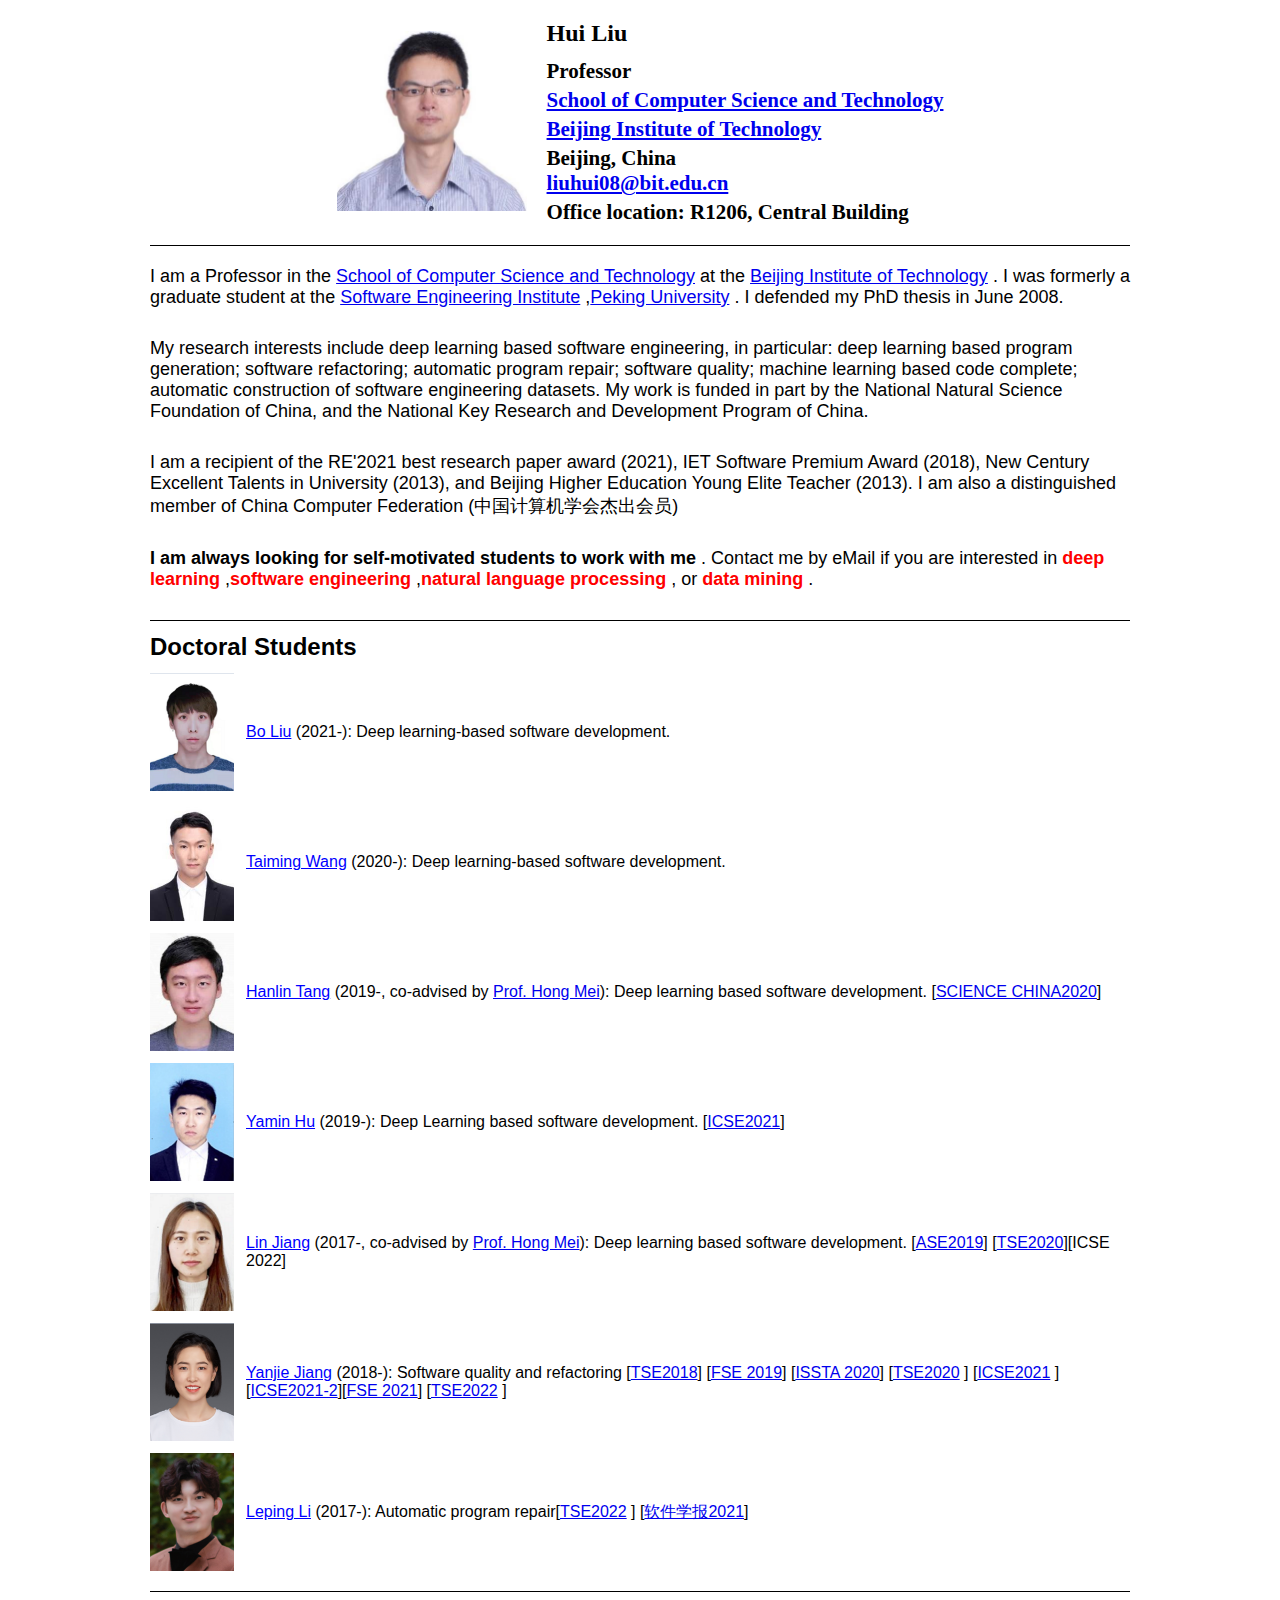
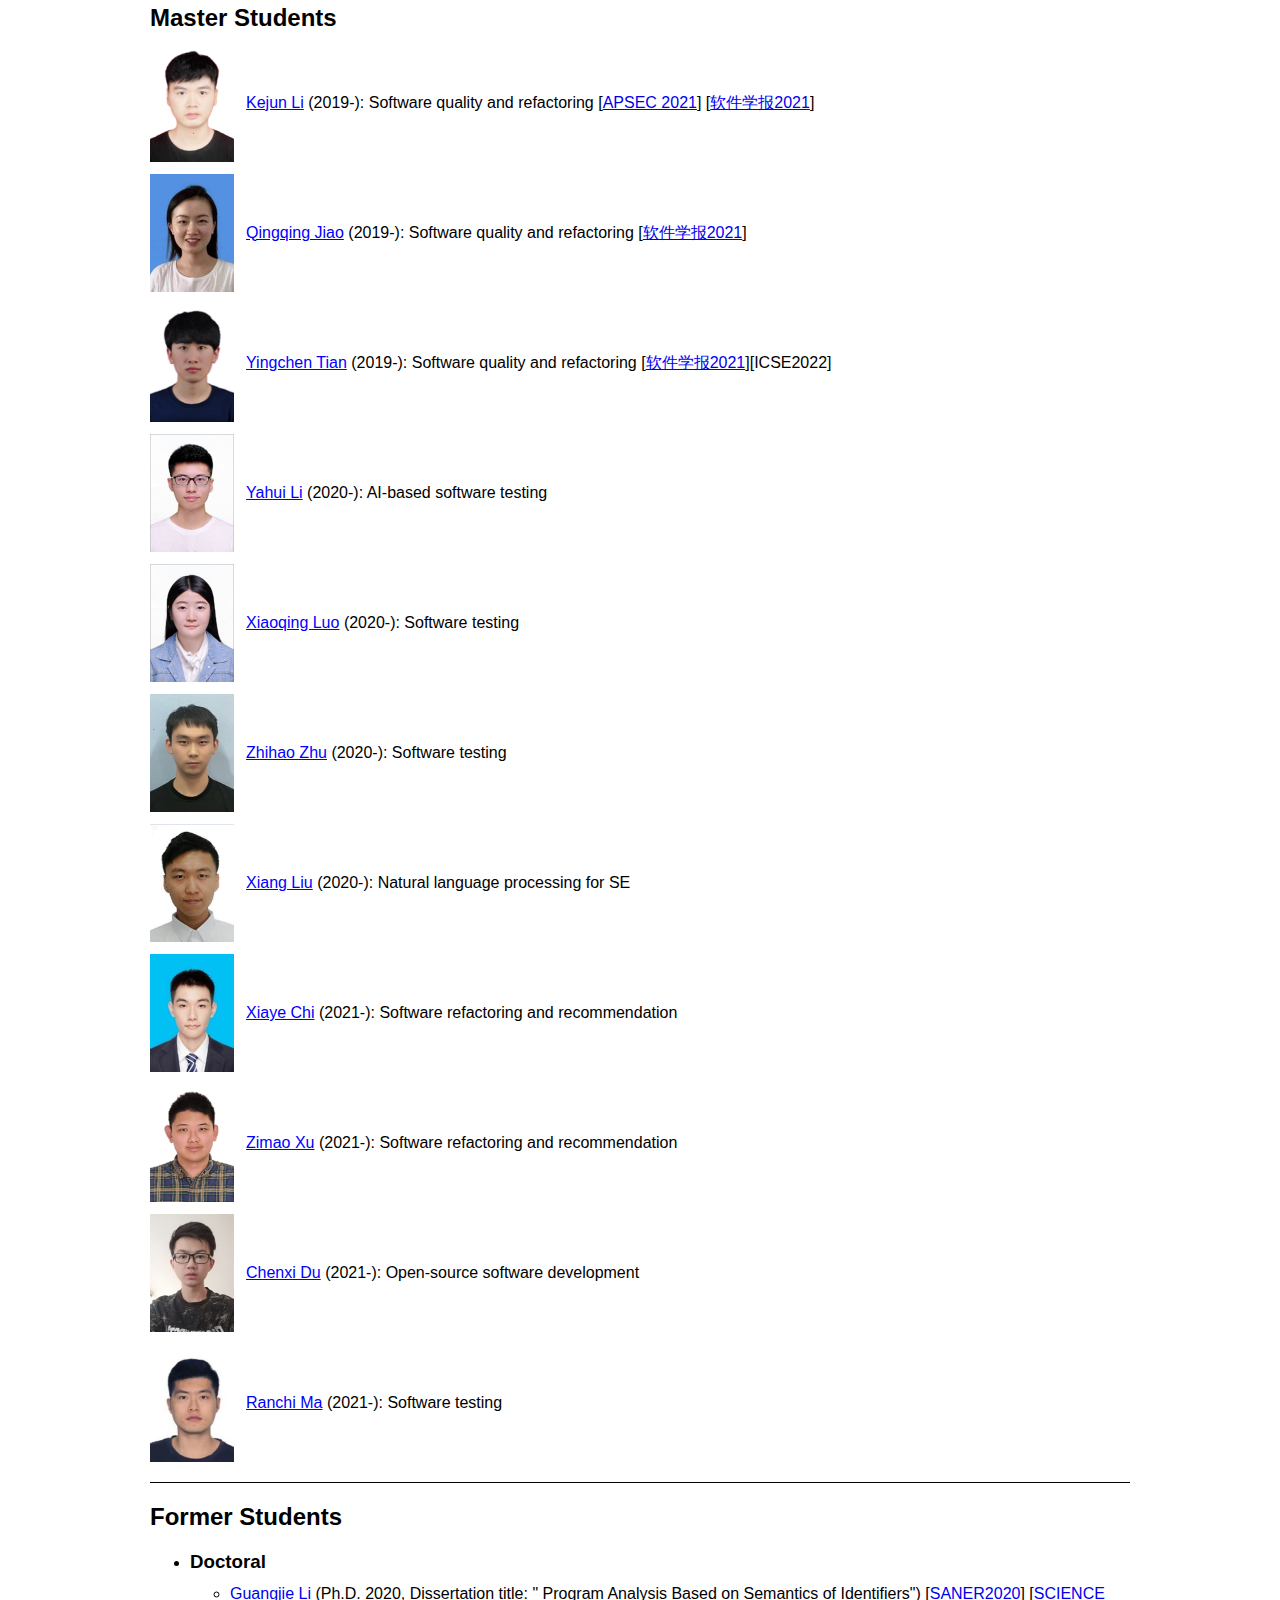
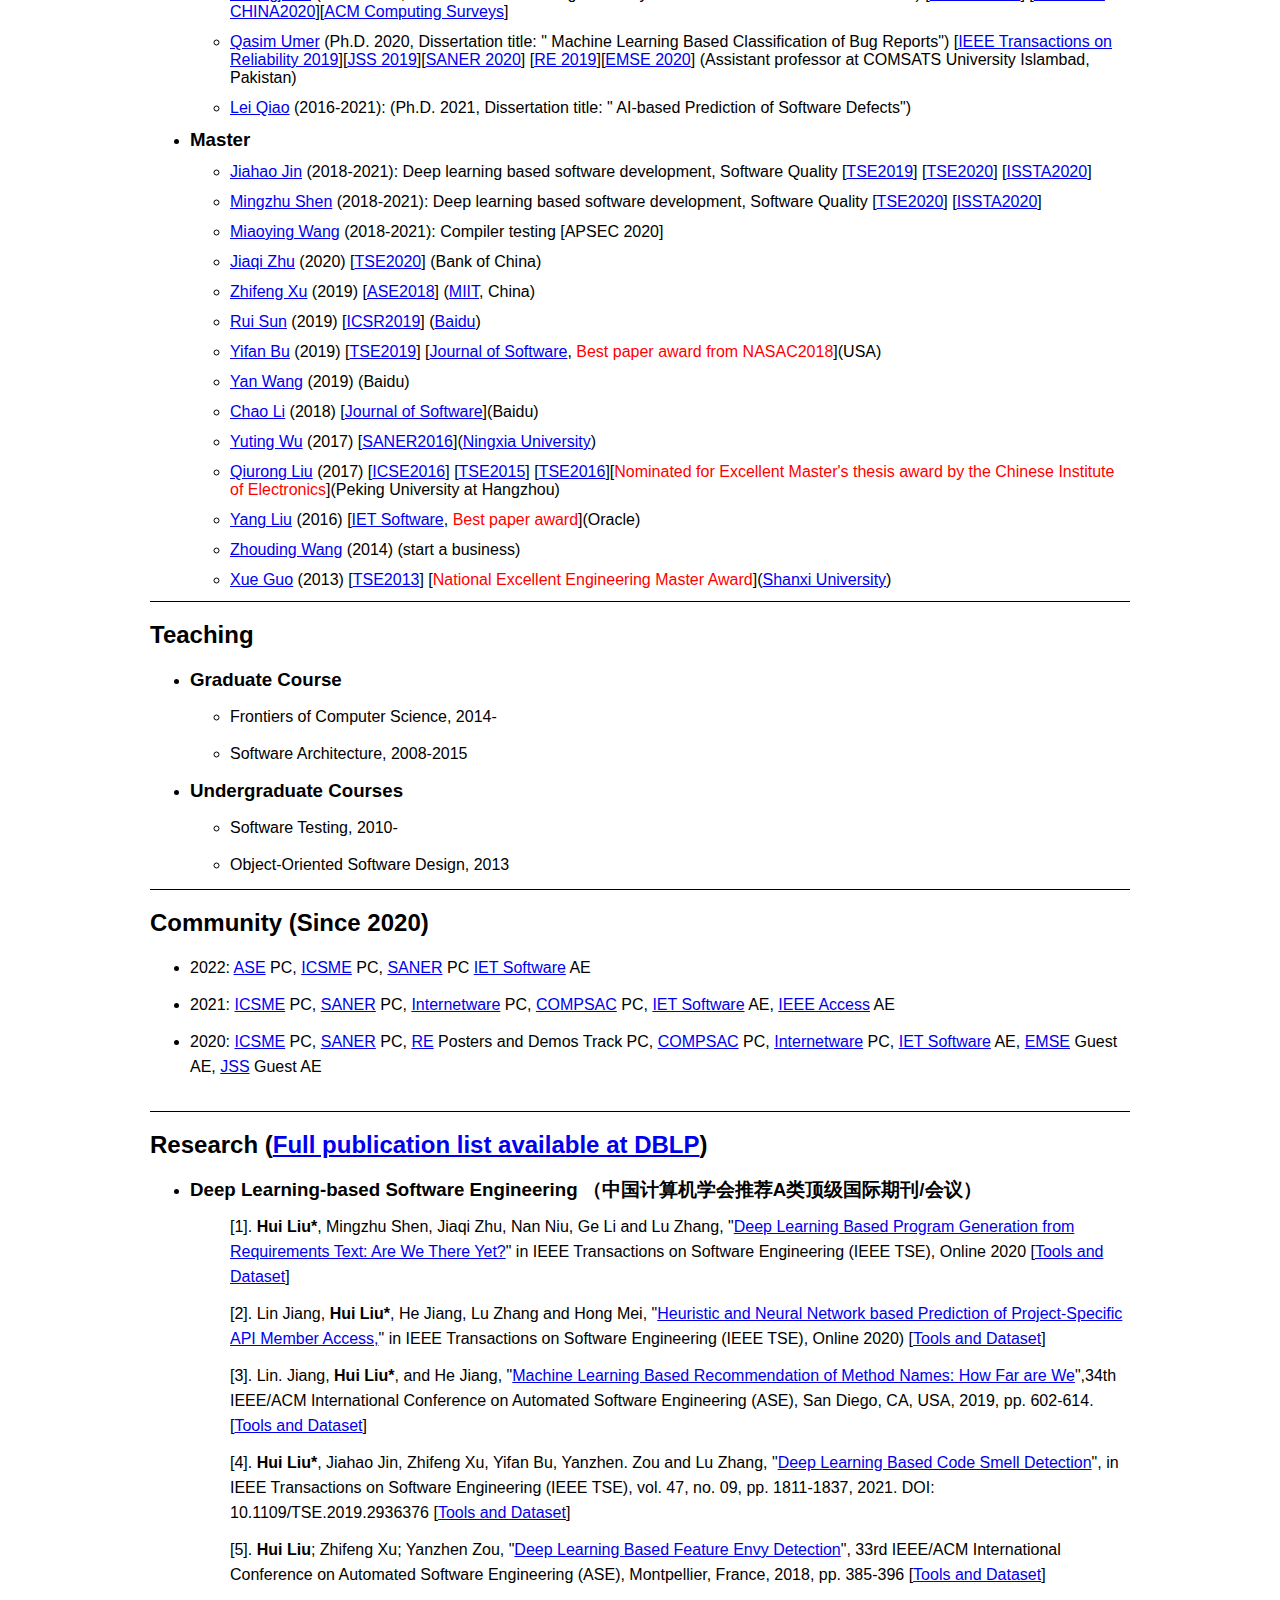
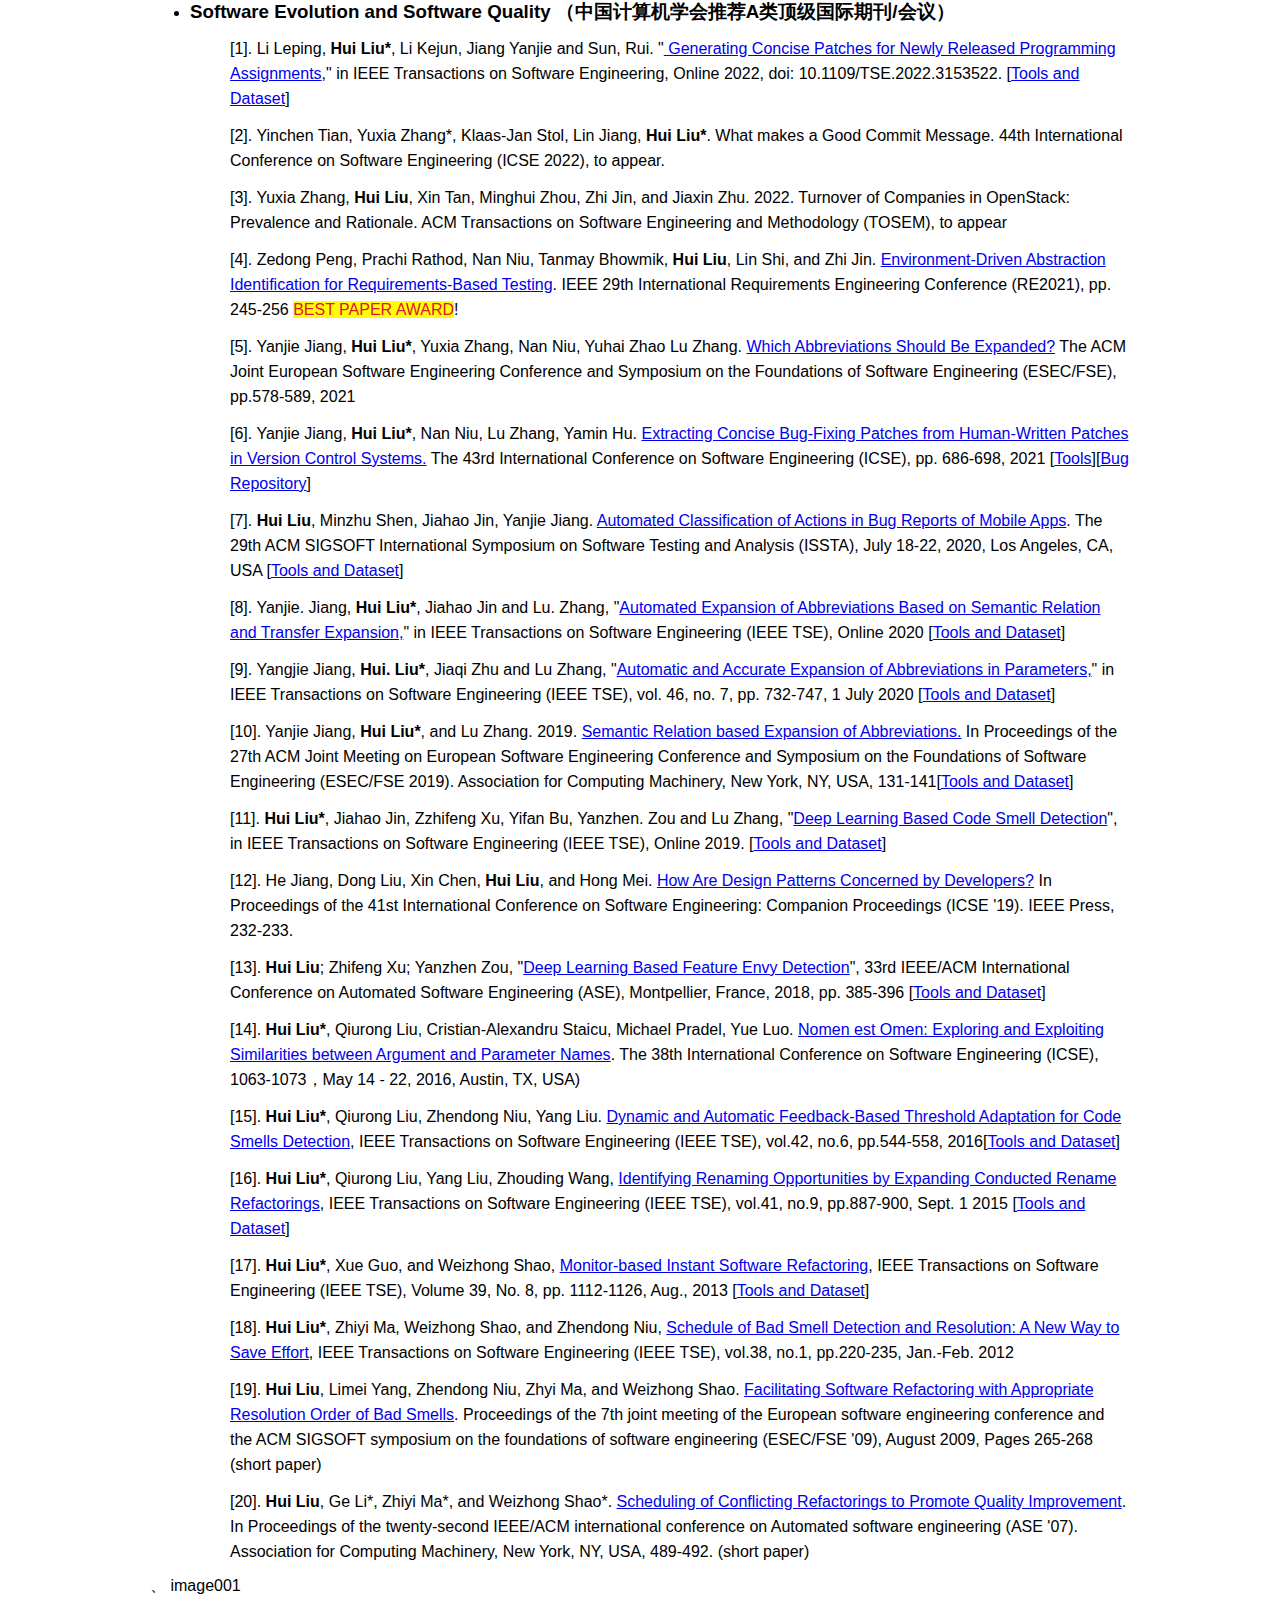
<file: index.html>
<!DOCTYPE html>
<html lang="en">
  <head>
    <meta charset="utf-8" />
    <meta name="viewport" content="width=device-width, initial-scale=1" />
    <meta name="theme-color" content="#000000" />
    <meta name="description" content="Web site created using create-react-app" />
    <title>React App</title>
    <link rel="stylesheet" href="./index.css" />
  </head>
  <body>
    <div class="app">
      <div class="personal">
        <div class="per_info">
          <div class="info_l">
            <img class="info_img" src="./images/image001.jpg" />
          </div>
          <div class="info_r">
            <div>
              <h2>Hui Liu</h2>
              <p>Professor</p>

              <p>
                <a href="https://cs.bit.edu.cn/">School of Computer Science and Technology</a>
              </p>
              <p>
                <a href="https://cs.bit.edu.cn/">Beijing Institute of Technology</a>
              </p>
              <p>Beijing, China</p>
            </div>
            <div class="bottom">
              <p>
                <a href="mailto:liuhui08@bit.edu.cn">liuhui08@bit.edu.cn</a>
              </p>
              <p>Office location: R1206, Central Building</p>
            </div>
          </div>
        </div>
        <div class="per_des">
          <p>
            I am a Professor in the <a href="http://www.cs.bit.edu.cn/">School of Computer Science and Technology</a> at the <a href="https://english.bit.edu.cn/">Beijing Institute of Technology</a> .
            I was formerly a graduate student at the <a href="http://www.sei.pku.edu.cn/">Software Engineering Institute</a> ,<a href="https://english.pku.edu.cn/">Peking University</a> . I defended
            my PhD thesis in June 2008.
          </p>
          <p>
            My research interests include deep learning based software engineering, in particular: deep learning based program generation; software refactoring; automatic program repair; software
            quality; machine learning based code complete; automatic construction of software engineering datasets. My work is funded in part by the National Natural Science Foundation of China, and
            the National Key Research and Development Program of China.
          </p>
          <p>
            I am a recipient of the RE'2021 best research paper award (2021), IET Software Premium Award (2018), New Century Excellent Talents in University (2013), and Beijing Higher Education Young
            Elite Teacher (2013). I am also a distinguished member of China Computer Federation (中国计算机学会杰出会员)
          </p>
          <p>
            <span class="weight">I am always looking for self-motivated students to work with me</span> . Contact me by eMail if you are interested in <span class="strong">deep learning</span> ,<span
              class="strong"
              >software engineering</span
            >
            ,<span class="strong">natural language processing</span> , or <span class="strong">data mining</span> .
          </p>
        </div>
      </div>
      <div id="studentsHtml">
        <div class="students">
          <h2>Doctoral Students</h2>
          <ul>
            <li>
              <img src="./images/image016.png" alt="" />
              <p>
                <span class="link">Bo Liu</span>
                <span class="content">(2021-): Deep learning-based software development.</span>
              </p>
            </li>
            <li>
              <img src="./images/image022.jpg" alt="" />
              <p>
                <span class="link">Taiming Wang</span>
                <span class="content">(2020-): Deep learning-based software development.</span>
              </p>
            </li>
            <li>
              <img src="./images/image024.png" alt="" />
              <p>
                <span class="link">Hanlin Tang</span>
                <span class="content"
                  >(2019-, co-advised by <a href="http://cs.bit.edu.cn/szdw/jsml/js/mh/index.htm">Prof. Hong Mei</a>): Deep learning based software development. [<a href="https://rdcu.be/b6ln4"
                    >SCIENCE CHINA2020</a
                  >]</span
                >
              </p>
            </li>
            <li>
              <img src="./images/image025.png" alt="" />
              <p>
                <span class="link">Yamin Hu</span>
                <span class="content">(2019-): Deep Learning based software development. [<a href="https://liuhuigmail.github.io/publishedPappers/ICSE2021.pdf">ICSE2021</a>]</span>
              </p>
            </li>
            <li>
              <img src="./images/image026.png" alt="" />
              <p>
                <span class="link">Lin Jiang</span>
                <span class="content"
                  >(2017-, co-advised by <a href="http://cs.bit.edu.cn/szdw/jsml/js/mh/index.htm">Prof. Hong Mei</a>): Deep learning based software development. [<a
                    href="https://ieeexplore.ieee.org/document/8952208"
                    >ASE2019</a
                  >] [<a href="https://ieeexplore.ieee.org/document/9171589">TSE2020</a>][ICSE 2022]</span
                >
              </p>
            </li>
            <li>
              <img src="./images/image027.png" alt="" />
              <p>
                <span class="link">Yanjie Jiang</span>
                <span class="content"
                  >(2018-): Software quality and refactoring [<a href="https://ieeexplore.ieee.org/document/8454758">TSE2018</a>] [<a href="https://dl.acm.org/doi/abs/10.1145/3338906.3338929"
                    >FSE 2019</a
                  >] [<a href="https://dl.acm.org/doi/10.1145/3395363.3397355">ISSTA 2020</a>] [<a href="https://ieeexplore.ieee.org/document/9096573">TSE2020</a> ] [<a
                    href="https://liuhuigmail.github.io/publishedPappers/ICSE2021.pdf"
                    >ICSE2021</a
                  >
                  ] [<a href="https://conf.researchr.org/details/icse-2021/icse-2021-papers/84/Domain-Specific-Fixes-for-Flaky-Tests-with-Wrong-Assumptions-on-Underdetermined-Speci">ICSE2021-2</a>][<a
                    href="https://2021.esec-fse.org/details/fse-2021-papers/85/Which-Abbreviations-Should-Be-Expanded-"
                    >FSE 2021</a
                  >] [<a href="https://ieeexplore.ieee.org/document/9720157">TSE2022</a> ]</span
                >
              </p>
            </li>
            <li class="solid">
              <img src="./images/image029.png" alt="" />
              <p>
                <span class="link">Leping Li</span>
                <span class="content">(2017-): Automatic program repair[<a href="https://ieeexplore.ieee.org/document/9720157">TSE2022</a> ] [<a href="javascript:;">软件学报2021</a>]</span>
              </p>
            </li>
          </ul>
          <h2>Master Students</h2>
          <ul>
            <li>
              <img src="./images/image030.png" alt="" />
              <p>
                <span class="link">Kejun Li</span>
                <span class="content">(2019-): Software quality and refactoring [<a href="javascript:;">APSEC 2021</a>] [<a href="javascript:;">软件学报2021</a>]</span>
              </p>
            </li>
            <li>
              <img src="./images/image031.jpg" alt="" />
              <p>
                <span class="link">Qingqing Jiao</span>
                <span class="content">(2019-): Software quality and refactoring [<a href="javascript:;">软件学报2021</a>]</span>
              </p>
            </li>
            <li>
              <img src="./images/image033.png" alt="" />
              <p>
                <span class="link">Yingchen Tian</span>
                <span class="content">(2019-): Software quality and refactoring [<a href="javascript:;">软件学报2021</a>][ICSE2022]</span>
              </p>
            </li>
            <li>
              <img src="./images/image035.png" alt="" />
              <p>
                <span class="link">Yahui Li</span>
                <span class="content">(2020-): AI-based software testing</span>
              </p>
            </li>
            <li>
              <img src="./images/image036.png" alt="" />
              <p>
                <span class="link">Xiaoqing Luo</span>
                <span class="content">(2020-): Software testing</span>
              </p>
            </li>
            <li>
              <img src="./images/image038.png" alt="" />
              <p>
                <span class="link">Zhihao Zhu</span>
                <span class="content">(2020-): Software testing</span>
              </p>
            </li>
            <li>
              <img src="./images/image040.png" alt="" />
              <p>
                <span class="link">Xiang Liu</span>
                <span class="content">(2020-): Natural language processing for SE</span>
              </p>
            </li>
            <li>
              <img src="./images/image042.jpg" alt="" />
              <p>
                <span class="link">Xiaye Chi</span>
                <span class="content">(2021-): Software refactoring and recommendation</span>
              </p>
            </li>
            <li>
              <img src="./images/image043.png" alt="" />
              <p>
                <span class="link">Zimao Xu</span>
                <span class="content">(2021-): Software refactoring and recommendation</span>
              </p>
            </li>
            <li>
              <img src="./images/image044.png" alt="" />
              <p>
                <span class="link">Chenxi Du</span>
                <span class="content">(2021-): Open-source software development</span>
              </p>
            </li>
            <li class="solid">
              <img src="./images/image045.png" alt="" />
              <p>
                <span class="link">Ranchi Ma</span>
                <span class="content">(2021-): Software testing</span>
              </p>
            </li>
          </ul>
        </div>
        <div class="former_students">
          <h2>Former Students</h2>
          <ul>
            <li>
              <h3>Doctoral</h3>
              <ul>
                <li>
                  <a href="javascript:;">Guangjie Li</a> (Ph.D. 2020, Dissertation title: " Program Analysis Based on Semantics of Identifiers") [<a
                    href="https://ieeexplore.ieee.org/document/9054826/"
                    >SANER2020</a
                  >] [<a href="https://rdcu.be/b6ln4">SCIENCE CHINA2020</a>][<a href="https://dl.acm.org/doi/10.1145/3379443">ACM Computing Surveys</a>]
                </li>
                <li>
                  <a href="javascript:;">Qasim Umer</a> (Ph.D. 2020, Dissertation title: " Machine Learning Based Classification of Bug Reports") [<a
                    href="https://ieeexplore.ieee.org/document/8946886/"
                    >IEEE Transactions on Reliability 2019</a
                  >][<a href="https://www.sciencedirect.com/science/article/pii/S0164121219301104?via%3Dihub">JSS 2019</a>][<a href="https://ieeexplore.ieee.org/document/9054826/">SANER 2020</a>] [<a
                    href="https://ieeexplore.ieee.org/document/8920694/"
                    >RE 2019</a
                  >][<a href="https://link.springer.com/article/10.1007/s10664-020-09871-2">EMSE 2020</a>] (Assistant professor at COMSATS University Islambad, Pakistan)
                </li>
                <li><a href="javascript:;">Lei Qiao</a> (2016-2021): (Ph.D. 2021, Dissertation title: " AI-based Prediction of Software Defects")</li>
              </ul>
            </li>
            <li>
              <h3>Master</h3>
              <ul>
                <li>
                  <a href="javascript:;">Jiahao Jin</a> (2018-2021): Deep learning based software development, Software Quality [<a href="https://ieeexplore.ieee.org/document/8807230">TSE2019</a>] [<a
                    href="https://ieeexplore.ieee.org/document/9096573"
                    >TSE2020</a
                  >] [<a href="https://dl.acm.org/doi/10.1145/3395363.3397355">ISSTA2020</a>]
                </li>
                <li>
                  <a href="javascript:;">Mingzhu Shen</a> (2018-2021): Deep learning based software development, Software Quality [<a href="https://ieeexplore.ieee.org/document/9173704">TSE2020</a>]
                  [<a href="https://dl.acm.org/doi/10.1145/3395363.3397355">ISSTA2020</a>]
                </li>
                <li><a href="javascript:;">Miaoying Wang</a> (2018-2021): Compiler testing [APSEC 2020]</li>
                <li><a href="javascript:;">Jiaqi Zhu</a> (2020) [<a href="https://ieeexplore.ieee.org/document/9173704">TSE2020</a>] (Bank of China)</li>
                <li><a href="javascript:;">Zhifeng Xu</a> (2019) [<a href="https://ieeexplore.ieee.org/document/8999996">ASE2018</a>] (<a href="http://www.miit.gov.cn/">MIIT</a>, China)</li>
                <li>
                  <a href="javascript:;">Rui Sun</a> (2019) [<a href="https://liuhuigmail.github.io/publishedPappers/ICSR2019-SlicingBasedCodeRecommendation.pdf">ICSR2019</a>] (<a
                    href="https://home.baidu.com/"
                    >Baidu</a
                  >)
                </li>
                <li>
                  <a href="javascript:;">Yifan Bu</a> (2019) [<a href="https://ieeexplore.ieee.org/document/8807230">TSE2019</a>] [<a
                    href="https://liuhuigmail.github.io/publishedPappers/2019-%E8%BD%AF%E4%BB%B6%E5%AD%A6%E6%8A%A5.pdf"
                    >Journal of Software</a
                  >, <span class="red">Best paper award from NASAC2018</span>](USA)
                </li>
                <li><a href="javascript:;">Yan Wang</a> (2019) (Baidu)</li>
                <li>
                  <a href="javascript:;">Chao Li</a> (2018) [<a
                    href="https://liuhuigmail.github.io/publishedPappers/2018%E8%BD%AF%E4%BB%B6%E5%AD%A6%E6%8A%A5%20%E4%B8%80%E7%A7%8D%E5%9F%BA%E4%BA%8E%E5%85%B3%E8%81%94%E5%88%86%E6%9E%90%E4%B8%8EN-Gram%E7%9A%84%E9%94%99%E8%AF%AF%E5%8F%82%E6%95%B0%E6%A3%80%E6%B5%8B%E6%96%B9%E6%B3%95.pdf"
                    >Journal of Software</a
                  >](Baidu)
                </li>
                <li>
                  <a href="javascript:;">Yuting Wu</a> (2017) [<a href="https://liuhuigmail.github.io/publishedPappers/SANER2016%E6%AD%A3%E5%BC%8F%E7%89%88.pdf">SANER2016</a>](<a
                    href="https://www.nxu.edu.cn/"
                    >Ningxia University</a
                  >)
                </li>
                <li>
                  <a href="javascript:;">Qiurong Liu</a> (2017) [<a href="https://ieeexplore.ieee.org/document/7886980">ICSE2016</a>] [<a href="https://ieeexplore.ieee.org/document/7097720">TSE2015</a
                  >] [<a href="https://ieeexplore.ieee.org/document/7337457">TSE2016</a>][<span class="red">Nominated for Excellent Master's thesis award by the Chinese Institute of Electronics</span
                  >](Peking University at Hangzhou)
                </li>
                <li>
                  <a href="javascript:;">Yang Liu</a> (2016) [<a href="https://liuhuigmail.github.io/publishedPappers/2014%20IET%20Case%20study%20on%20software%20refactoring%20tactics.pdf"
                    >IET Software</a
                  >, <span class="red">Best paper award</span>](Oracle)
                </li>
                <li><a href="javascript:;">Zhouding Wang</a> (2014) (start a business)</li>
                <li>
                  <a href="javascript:;">Xue Guo</a> (2013) [<a href="https://ieeexplore.ieee.org/document/6409360">TSE2013</a>] [<span class="red">National Excellent Engineering Master Award</span
                  >](<a href="https://www.sxu.edu.cn/">Shanxi University</a>)
                </li>
              </ul>
            </li>
          </ul>
        </div>
      </div>
      <div class="teaching">
        <h2>Teaching</h2>
        <ul>
          <li>
            <h3>Graduate Course</h3>
            <ul>
              <li>Frontiers of Computer Science, 2014-</li>
              <li>Software Architecture, 2008-2015</li>
            </ul>
          </li>
          <li>
            <h3>Undergraduate Courses</h3>
            <ul>
              <li>Software Testing, 2010-</li>
              <li>Object-Oriented Software Design, 2013</li>
            </ul>
          </li>
        </ul>
      </div>
      <div id="communityXml">
        <?xml version="1.0" encoding="UTF-8"?>
        <div class="community">
          <h2>Community (Since 2020)</h2>
          <ul class="solid">
            <li>
              2022: <a href="https://conf.researchr.org/home/ase-2022">ASE</a> PC, <a href="https://cyprusconferences.org/icsme2022/">ICSME</a> PC, <a href="https://saner2022.uom.gr/">SANER</a> PC
              <a href="https://digital-library.theiet.org/content/journals/iet-sen">IET Software</a> AE
            </li>
            <li>
              2021: <a href="https://icsme2021.github.io/">ICSME</a> PC, <a href="https://saner2021.shidler.hawaii.edu/">SANER</a> PC,
              <a href="https://internetware2020.github.io/">Internetware</a> PC, <a href="https://ieeecompsac.computer.org/2021/">COMPSAC</a> PC,
              <a href="https://digital-library.theiet.org/content/journals/iet-sen">IET Software</a> AE, <a href="https://ieeeaccess.ieee.org/">IEEE Access</a> AE
            </li>
            <li>
              2020: <a href="https://icsme2020.github.io/">ICSME</a> PC, <a href="http://conf.saner2021.site/">SANER</a> PC, <a href="https://www.re20.org/">RE</a> Posters and Demos Track PC,
              <a href="http://compsac.org/">COMPSAC</a> PC, <a href="https://internetware2020.github.io/">Internetware</a> PC,
              <a href="https://digital-library.theiet.org/content/journals/iet-sen">IET Software</a> AE, <a href="https://www.springer.com/journal/10664">EMSE</a> Guest AE,
              <a href="https://www.journals.elsevier.com/journal-of-systems-and-software">JSS</a> Guest AE
            </li>
          </ul>
          <h2>Research (<a href="https://dblp.dagstuhl.de/pid/93/4010-3.html">Full publication list available at DBLP</a>)</h2>
          <ul>
            <li>
              <h3>Deep Learning-based Software Engineering （中国计算机学会推荐A类顶级国际期刊/会议）</h3>
              <ul class="no_list_style">
                <li>
                  [1]. <span class="bold">Hui Liu*</span>, Mingzhu Shen, Jiaqi Zhu, Nan Niu, Ge Li and Lu Zhang, "<a href="https://ieeexplore.ieee.org/document/9173704"
                    >Deep Learning Based Program Generation from Requirements Text: Are We There Yet?</a
                  >" in IEEE Transactions on Software Engineering (IEEE TSE), Online 2020 [<a href="https://github.com/ds4an/CoDas4CG">Tools and Dataset</a>]
                </li>
                <li>
                  [2]. Lin Jiang, <span class="bold">Hui Liu*</span>, He Jiang, Lu Zhang and Hong Mei, "<a href="https://ieeexplore.ieee.org/document/9171589"
                    >Heuristic and Neural Network based Prediction of Project-Specific API Member Access,</a
                  >" in IEEE Transactions on Software Engineering (IEEE TSE), Online 2020) [<a href="https://github.com/CC-CG/HeeNAMA">Tools and Dataset</a>]
                </li>
                <li>
                  [3]. Lin. Jiang, <span class="bold">Hui Liu*</span>, and He Jiang, "<a href="https://ieeexplore.ieee.org/document/8952208"
                    >Machine Learning Based Recommendation of Method Names: How Far are We</a
                  >",34th IEEE/ACM International Conference on Automated Software Engineering (ASE), San Diego, CA, USA, 2019, pp. 602-614. [<a
                    href="https://github.com/Method-Name-Recommendation/HeMa"
                    >Tools and Dataset</a
                  >]
                </li>
                <li>
                  [4]. <span class="bold">Hui Liu*</span>, Jiahao Jin, Zhifeng Xu, Yifan Bu, Yanzhen. Zou and Lu Zhang, "<a href="https://ieeexplore.ieee.org/document/8807230"
                    >Deep Learning Based Code Smell Detection</a
                  >", in IEEE Transactions on Software Engineering (IEEE TSE), vol. 47, no. 09, pp. 1811-1837, 2021. DOI: 10.1109/TSE.2019.2936376 [<a
                    href="https://github.com/liuhuigmail/DeepSmellDetection"
                    >Tools and Dataset</a
                  >]
                </li>
                <li>
                  [5]. <span class="bold">Hui Liu</span>; Zhifeng Xu; Yanzhen Zou, "<a href="https://ieeexplore.ieee.org/document/8999996">Deep Learning Based Feature Envy Detection</a>", 33rd
                  IEEE/ACM International Conference on Automated Software Engineering (ASE), Montpellier, France, 2018, pp. 385-396 [<a href="https://github.com/liuhuigmail/FeatureEnvy"
                    >Tools and Dataset</a
                  >]
                </li>
              </ul>
            </li>
            <li>
              <h3>Software Evolution and Software Quality （中国计算机学会推荐A类顶级国际期刊/会议）</h3>
              <ul class="no_list_style">
                <li>
                  [1]. Li Leping, <span class="bold">Hui Liu*</span>, Li Kejun, Jiang Yanjie and Sun, Rui. "<a href="https://ieeexplore.ieee.org/document/9720157">
                    Generating Concise Patches for Newly Released Programming Assignments</a
                  >," in IEEE Transactions on Software Engineering, Online 2022, doi: 10.1109/TSE.2022.3153522. [<a href="https://github.com/CoPaGe/FeedbackExperimentTask">Tools and Dataset</a>]
                </li>
                <li>
                  [2]. Yinchen Tian, Yuxia Zhang*, Klaas-Jan Stol, Lin Jiang, <span class="bold">Hui Liu*</span>. What makes a Good Commit Message. 44th International Conference on Software
                  Engineering (ICSE 2022), to appear.
                </li>
                <li>
                  [3]. Yuxia Zhang, <span class="bold">Hui Liu</span>, Xin Tan, Minghui Zhou, Zhi Jin, and Jiaxin Zhu. 2022. Turnover of Companies in OpenStack: Prevalence and Rationale. ACM
                  Transactions on Software Engineering and Methodology (TOSEM), to appear
                </li>
                <li>
                  [4]. Zedong Peng, Prachi Rathod, Nan Niu, Tanmay Bhowmik, <span class="bold">Hui Liu</span>, Lin Shi, and Zhi Jin.
                  <a href="https://liuhuigmail.github.io/publishedPappers/RE2021.pdf">Environment-Driven Abstraction Identification for Requirements-Based Testing</a>. IEEE 29th International
                  Requirements Engineering Conference (RE2021), pp. 245-256 <span class="text">BEST PAPER AWARD</span>!
                </li>
                <li>
                  [5]. Yanjie Jiang, <span class="bold">Hui Liu*</span>, Yuxia Zhang, Nan Niu, Yuhai Zhao Lu Zhang.
                  <a href="https://2021.esec-fse.org/details/fse-2021-papers/85/Which-Abbreviations-Should-Be-Expanded-">Which Abbreviations Should Be Expanded?</a> The ACM Joint European Software
                  Engineering Conference and Symposium on the Foundations of Software Engineering (ESEC/FSE), pp.578-589, 2021
                </li>
                <li>
                  [6]. Yanjie Jiang, <span class="bold">Hui Liu*</span>, Nan Niu, Lu Zhang, Yamin Hu.
                  <a href="https://liuhuigmail.github.io/publishedPappers/ICSE2021.pdf">Extracting Concise Bug-Fixing Patches from Human-Written Patches in Version Control Systems.</a> The 43rd
                  International Conference on Software Engineering (ICSE), pp. 686-698, 2021 [<a
                    href="https://github.com/jiangyanjie/BugBuilder/blob/main/Implementation/BugBuilder/ICSE/getDiffCommit.java"
                    >Tools</a
                  >][<a href="https://github.com/liuhuigmail/GrowingBugRepository">Bug Repository</a>]
                </li>
                <li>
                  [7]. <span class="bold">Hui Liu</span>, Minzhu Shen, Jiahao Jin, Yanjie Jiang.
                  <a href="https://dl.acm.org/doi/10.1145/3395363.3397355">Automated Classification of Actions in Bug Reports of Mobile Apps</a>. The 29th ACM SIGSOFT International Symposium on
                  Software Testing and Analysis (ISSTA), July 18-22, 2020, Los Angeles, CA, USA [<a href="https://github.com/sakura182/Maca">Tools and Dataset</a>]
                </li>
                <li>
                  [8]. Yanjie. Jiang, <span class="bold">Hui Liu*</span>, Jiahao Jin and Lu. Zhang, "<a href="https://ieeexplore.ieee.org/document/9096573"
                    >Automated Expansion of Abbreviations Based on Semantic Relation and Transfer Expansion,</a
                  >" in IEEE Transactions on Software Engineering (IEEE TSE), Online 2020 [<a href="https://github.com/DataPublic/TransferExpander">Tools and Dataset</a>]
                </li>
                <li>
                  [9]. Yangjie Jiang, <span class="bold">Hui. Liu*</span>, Jiaqi Zhu and Lu Zhang, "<a href="https://ieeexplore.ieee.org/document/8454758"
                    >Automatic and Accurate Expansion of Abbreviations in Parameters,</a
                  >" in IEEE Transactions on Software Engineering (IEEE TSE), vol. 46, no. 7, pp. 732-747, 1 July 2020 [<a href="https://github.com/liuhuigmail/ParameterAbbreviation"
                    >Tools and Dataset</a
                  >]
                </li>
                <li>
                  [10]. Yanjie Jiang, <span class="bold">Hui Liu*</span>, and Lu Zhang. 2019.
                  <a href="https://dl.acm.org/doi/10.1145/3338906.3338929">Semantic Relation based Expansion of Abbreviations.</a> In Proceedings of the 27th ACM Joint Meeting on European Software
                  Engineering Conference and Symposium on the Foundations of Software Engineering (ESEC/FSE 2019). Association for Computing Machinery, New York, NY, USA, 131-141[<a
                    href="https://github.com/4DataShare/AbbExpansion"
                    >Tools and Dataset</a
                  >]
                </li>
                <li>
                  [11]. <span class="bold">Hui Liu*</span>, Jiahao Jin, Zzhifeng Xu, Yifan Bu, Yanzhen. Zou and Lu Zhang, "<a href="https://ieeexplore.ieee.org/document/8807230"
                    >Deep Learning Based Code Smell Detection</a
                  >", in IEEE Transactions on Software Engineering (IEEE TSE), Online 2019. [<a href="https://github.com/liuhuigmail/DeepSmellDetection">Tools and Dataset</a>]
                </li>
                <li>
                  [12]. He Jiang, Dong Liu, Xin Chen, <span class="bold">Hui Liu</span>, and Hong Mei.
                  <a href="https://dl.acm.org/doi/10.1109/ICSE-Companion.2019.00090">How Are Design Patterns Concerned by Developers?</a> In Proceedings of the 41st International Conference on
                  Software Engineering: Companion Proceedings (ICSE '19). IEEE Press, 232-233.
                </li>
                <li>
                  [13]. <span class="bold">Hui Liu</span>; Zhifeng Xu; Yanzhen Zou, "<a href="https://ieeexplore.ieee.org/document/8999996">Deep Learning Based Feature Envy Detection</a>", 33rd
                  IEEE/ACM International Conference on Automated Software Engineering (ASE), Montpellier, France, 2018, pp. 385-396 [<a href="https://github.com/liuhuigmail/FeatureEnvy"
                    >Tools and Dataset</a
                  >]
                </li>
                <li>
                  [14]. <span class="bold">Hui Liu*</span>, Qiurong Liu, Cristian-Alexandru Staicu, Michael Pradel, Yue Luo.
                  <a href="https://ieeexplore.ieee.org/document/7886980">Nomen est Omen: Exploring and Exploiting Similarities between Argument and Parameter Names</a>. The 38th International
                  Conference on Software Engineering (ICSE), 1063-1073，May 14 - 22, 2016, Austin, TX, USA)
                </li>
                <li>
                  [15]. <span class="bold">Hui Liu*</span>, Qiurong Liu, Zhendong Niu, Yang Liu.
                  <a href="https://ieeexplore.ieee.org/document/7337457">Dynamic and Automatic Feedback-Based Threshold Adaptation for Code Smells Detection</a>, IEEE Transactions on Software
                  Engineering (IEEE TSE), vol.42, no.6, pp.544-558, 2016[<a href="https://liuhuigmail.github.io/tools/feedbackTSE.zip">Tools and Dataset</a>]
                </li>
                <li>
                  [16]. <span class="bold">Hui Liu*</span>, Qiurong Liu, Yang Liu, Zhouding Wang,
                  <a href="https://ieeexplore.ieee.org/document/7097720">Identifying Renaming Opportunities by Expanding Conducted Rename Refactorings</a>, IEEE Transactions on Software Engineering
                  (IEEE TSE), vol.41, no.9, pp.887-900, Sept. 1 2015 [<a href="https://liuhuigmail.github.io/tools/rename/index.htm">Tools and Dataset</a>]
                </li>
                <li>
                  [17]. <span class="bold">Hui Liu*</span>, Xue Guo, and Weizhong Shao, <a href="https://ieeexplore.ieee.org/document/6409360">Monitor-based Instant Software Refactoring</a>, IEEE
                  Transactions on Software Engineering (IEEE TSE), Volume 39, No. 8, pp. 1112-1126, Aug., 2013 [<a href="https://liuhuigmail.github.io/tools/InsRefactor.htm">Tools and Dataset</a>]
                </li>
                <li>
                  [18]. <span class="bold">Hui Liu*</span>, Zhiyi Ma, Weizhong Shao, and Zhendong Niu,
                  <a href="https://ieeexplore.ieee.org/document/5680918">Schedule of Bad Smell Detection and Resolution: A New Way to Save Effort</a>, IEEE Transactions on Software Engineering (IEEE
                  TSE), vol.38, no.1, pp.220-235, Jan.-Feb. 2012
                </li>
                <li>
                  [19]. <span class="bold">Hui Liu</span>, Limei Yang, Zhendong Niu, Zhyi Ma, and Weizhong Shao.
                  <a href="https://dl.acm.org/doi/10.1145/1595696.1595738">Facilitating Software Refactoring with Appropriate Resolution Order of Bad Smells</a>. Proceedings of the 7th joint meeting
                  of the European software engineering conference and the ACM SIGSOFT symposium on the foundations of software engineering (ESEC/FSE '09), August 2009, Pages 265-268 (short paper)
                </li>
                <li>
                  [20]. <span class="bold">Hui Liu</span>, Ge Li*, Zhiyi Ma*, and Weizhong Shao*.
                  <a href="https://dl.acm.org/doi/10.1145/1321631.1321716">Scheduling of Conflicting Refactorings to Promote Quality Improvement</a>. In Proceedings of the twenty-second IEEE/ACM
                  international conference on Automated software engineering (ASE '07). Association for Computing Machinery, New York, NY, USA, 489-492. (short paper)
                </li>
              </ul>
            </li>
          </ul>
        </div>、
        image001
      </div>
    </div>
  </body>
</html>
</file>
<file: index.css>
body {
    -webkit-font-smoothing: antialiased;
    -moz-osx-font-smoothing: grayscale;
    font-family: -apple-system,BlinkMacSystemFont,Segoe UI,Roboto,Oxygen,Ubuntu,Cantarell,Fira Sans,Droid Sans,Helvetica Neue,sans-serif;
    margin: 0
}

div,h1,h2,h3,li,ol,p,ul {
    margin: 0;
    padding: 0
}

.solid {
    border-bottom: 1px solid #000;
    padding-bottom: 20px
}

.text {
    background-color: #ff0;
    color: crimson
}

@media screen and (max-width: 600px) {
    .per_info {
        line-height:1.2
    }

    .per_info * {
        font-size: 12px!important
    }
}

.app {
    margin: 0 auto;
    max-width: 980px;
    padding: 0 24px 100px
}

.app a:visited {
    color: #a70468
}

.app .no_list_style {
    list-style: none
}

.app .personal {
    margin-top: 20px
}

.app .personal .per_info {
    align-items: center;
    display: flex;
    justify-content: center
}

.app .personal .per_info .info_l {
    margin-right: 20px
}

.app .personal .per_info .info_l .info_img {
    height: 180px;
    width: 190px
}

.app .personal .per_info .info_r {
    font-family: Times New Roman,serif;
    position: relative
}

.app .personal .per_info .info_r h2 {
    margin-bottom: 12px
}

.app .personal .per_info .info_r p {
    font-size: 21px;
    font-weight: 700
}

.app .personal .per_info .info_r p+p {
    margin-top: 4px
}

.app .personal .per_info .info_r .bottom {
    bottom: 0;
    left: 0
}

.app .personal .per_des {
    border-bottom: 1px solid #000;
    border-top: 1px solid #000;
    margin-top: 20px;
    padding-top: 20px
}

.app .personal .per_des p {
    font-size: 18px;
    margin-bottom: 30px
}

.app .personal .per_des .weight {
    font-weight: 700
}

.app .personal .per_des .strong {
    color: red;
    font-weight: 700
}

.app .students h2 {
    margin: 12px 0
}

.app .students ul {
    list-style: none
}

.app .students ul li {
    align-items: center;
    display: flex
}

.app .students ul li+li {
    margin-top: 12px
}

.app .students ul li img {
    height: 118px;
    margin-right: 12px;
    width: 84px
}

.app .students ul li .link {
    color: blue;
    text-decoration: underline
}

.app .community h2,.app .former_students h2,.app .teaching h2 {
    margin: 20px 0
}

.app .community h3,.app .former_students h3,.app .teaching h3 {
    margin-bottom: 12px
}

.app .community ul,.app .former_students ul,.app .teaching ul {
    padding-left: 40px
}

.app .community ul li,.app .former_students ul li,.app .teaching ul li {
    font-size: 16px;
    margin-bottom: 12px
}

.app .community .red,.app .former_students .red,.app .teaching .red {
    color: red
}

.app .community .bold,.app .former_students .bold,.app .teaching .bold {
    font-weight: 700
}

.app .community,.app .teaching {
    border-top: 1px solid #000;
    line-height: 25px
}
</file>
